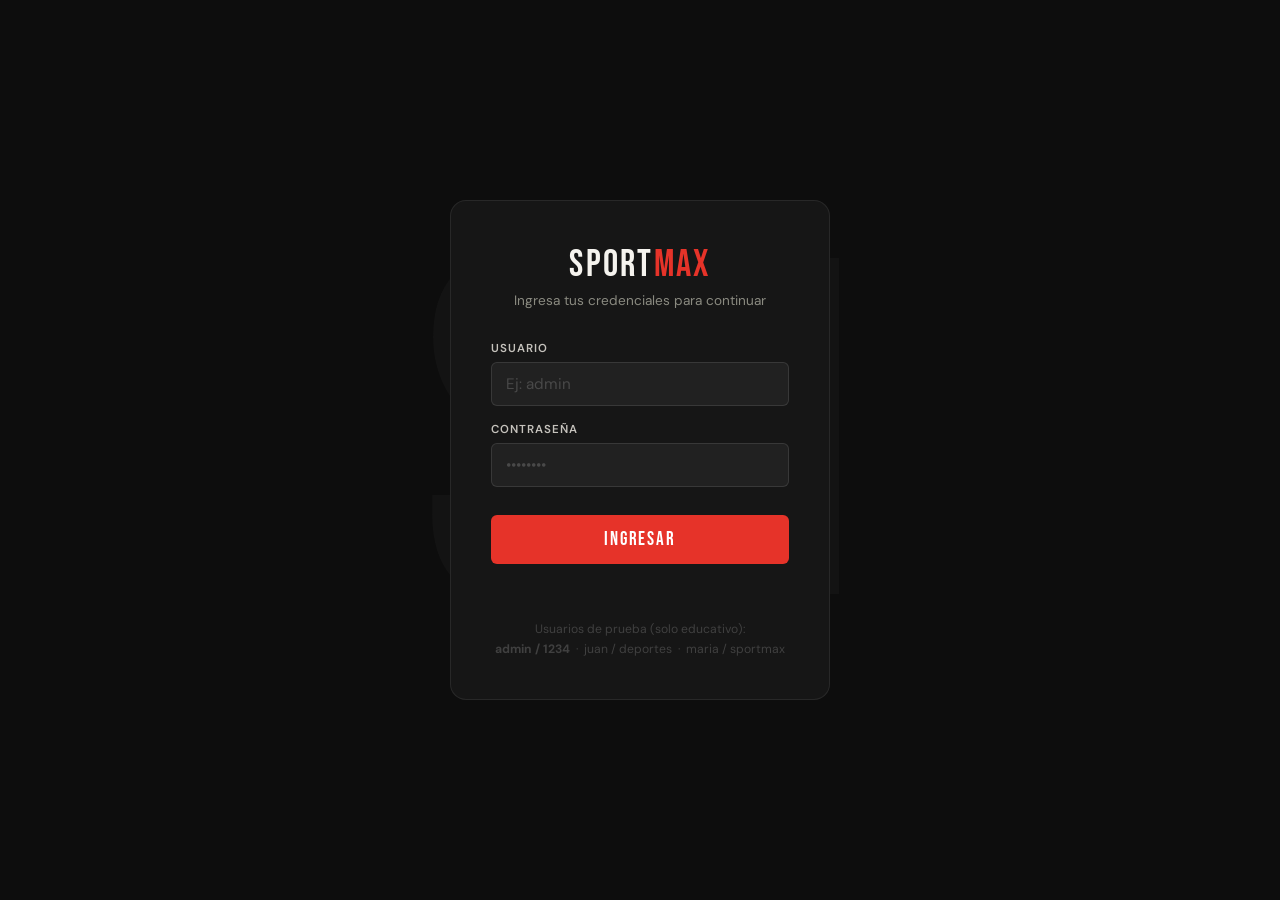
<file: sportmax/sportmax/login.html>
<!DOCTYPE html>
<html lang="es">
<head>
  <meta charset="UTF-8">
  <meta name="viewport" content="width=device-width, initial-scale=1.0">
  <title>Iniciar Sesión — SportMax</title>
  <link rel="stylesheet" href="css/styles.css">
</head>

<body class="login-body">

  <div class="login-box">
    <div class="login-logo">Sport<span>Max</span></div>
    <p class="login-subtitle">Ingresa tus credenciales para continuar</p>

    <form id="loginForm" novalidate>
      <div class="form-group">
        <label for="usuario">Usuario</label>
        <input type="text" id="usuario" name="usuario"
          placeholder="Ej: admin" autocomplete="username" required>
      </div>

      <div class="form-group">
        <label for="password">Contraseña</label>
        <input type="password" id="password" name="password"
          placeholder="••••••••" autocomplete="current-password" required>
      </div>

      <button type="submit" class="btn-login-submit">Ingresar</button>

      <p class="login-error" id="errorMsg" role="alert"></p>
    </form>

    <p class="login-hint">
      Usuarios de prueba (solo educativo):<br>
      <strong>admin / 1234</strong> &nbsp;·&nbsp;
      juan / deportes &nbsp;·&nbsp;
      maria / sportmax
    </p>
  </div>

  <script src="js/login.js"></script>

</body>
</html>
</file>
<file: sportmax/sportmax/css/styles.css>
@import url('https://fonts.googleapis.com/css2?family=Bebas+Neue&family=DM+Sans:wght@300;400;500;600&display=swap');

/* variables globales */
:root {
  --color-primary:      #e63329;
  --color-primary-dark: #b52820;
  --color-black:        #0d0d0d;
  --color-white:        #f5f3ee;
  --color-gray:         #8a8a80;
  --color-gray-light:   #e8e5de;
  --color-gray-mid:     #c5c2bc;
  --color-card:         #ffffff;
  --color-body-bg:      #f5f3ee;
  --color-nav-bg:       #0d0d0d;
  --color-sidebar-bg:   #161616;

  --font-display: 'Bebas Neue', sans-serif;
  --font-body:    'DM Sans', sans-serif;

  --radius-sm: 6px;
  --radius-md: 10px;
  --radius-lg: 16px;
  --shadow-card: 0 4px 24px rgba(0, 0, 0, 0.08);

  --sidebar-width: 220px;
  --header-height: 64px;
}

*, *::before, *::after {
  box-sizing: border-box;
  margin: 0;
  padding: 0;
}

body {
  font-family: var(--font-body);
  background: var(--color-body-bg);
  color: var(--color-black);
  min-height: 100vh;
  display: flex;
  flex-direction: column;
}

/* header */
.site-header {
  background: var(--color-nav-bg);
  color: var(--color-white);
  height: var(--header-height);
  display: flex;
  align-items: center;
  justify-content: space-between;
  padding: 0 2rem;
  position: sticky;
  top: 0;
  z-index: 100;
}

.header-logo {
  font-family: var(--font-display);
  font-size: 1.9rem;
  letter-spacing: 0.06em;
  color: var(--color-white);
  text-decoration: none;
}

.header-logo span {
  color: var(--color-primary);
}

.header-nav {
  display: flex;
  gap: 2rem;
  list-style: none;
}

.header-nav li a {
  color: var(--color-gray-mid);
  text-decoration: none;
  font-size: 0.82rem;
  font-weight: 500;
  letter-spacing: 0.07em;
  text-transform: uppercase;
  transition: color 0.2s;
}

.header-nav li a:hover {
  color: var(--color-white);
}

.header-actions {
  display: flex;
  align-items: center;
  gap: 1rem;
}

.btn-cart {
  background: var(--color-primary);
  color: white;
  border: none;
  border-radius: var(--radius-sm);
  padding: 8px 16px;
  font-family: var(--font-body);
  font-weight: 600;
  font-size: 0.85rem;
  cursor: pointer;
  display: flex;
  align-items: center;
  gap: 6px;
  transition: background 0.2s;
}

.btn-cart:hover {
  background: var(--color-primary-dark);
}

.btn-login-link {
  color: var(--color-gray-mid);
  font-size: 0.82rem;
  font-weight: 500;
  letter-spacing: 0.06em;
  text-transform: uppercase;
  text-decoration: none;
  transition: color 0.2s;
}

.btn-login-link:hover {
  color: var(--color-white);
}

/* layout */
.page-wrapper {
  display: flex;
  flex: 1;
}

/* sidebar */
.site-sidebar {
  width: var(--sidebar-width);
  background: var(--color-sidebar-bg);
  color: var(--color-white);
  padding: 2rem 0;
  flex-shrink: 0;
  min-height: calc(100vh - var(--header-height));
}

.sidebar-title {
  font-family: var(--font-display);
  font-size: 0.75rem;
  letter-spacing: 0.15em;
  color: var(--color-gray);
  text-transform: uppercase;
  padding: 0 1.5rem;
  margin-bottom: 0.8rem;
}

.sidebar-menu {
  list-style: none;
}

.sidebar-menu li a {
  display: flex;
  align-items: center;
  gap: 10px;
  padding: 0.7rem 1.5rem;
  color: var(--color-gray-mid);
  text-decoration: none;
  font-size: 0.88rem;
  font-weight: 500;
  transition: background 0.15s, color 0.15s;
  border-left: 3px solid transparent;
}

.sidebar-menu li a:hover,
.sidebar-menu li a.active {
  background: rgba(255, 255, 255, 0.06);
  color: var(--color-white);
  border-left-color: var(--color-primary);
}

.sidebar-icon {
  font-size: 1rem;
  width: 20px;
  text-align: center;
}

.sidebar-divider {
  border: none;
  border-top: 1px solid rgba(255, 255, 255, 0.06);
  margin: 1rem 1.5rem;
}

/* contenido principal */
.main-content {
  flex: 1;
  padding: 2.5rem;
  overflow-x: hidden;
}

/* hero */
.hero{
height: 50vh;
display: flex;
align-items: center;
justify-content: center;

background-image: 
linear-gradient(rgba(0,0,0,0.6), rgba(0,0,0,0.6)),
url("https://images.unsplash.com/photo-1546519638-68e109498ffc");

background-size: cover;
background-position: center;
background-repeat: no-repeat;

color: white;
text-align: center;
}

.hero-content{
max-width: 600px;
padding: 20px;
}

.hero h1{
font-size: 3rem;
margin-bottom: 10px;
}

.hero p{
font-size: 1.8rem;
margin-bottom: 20px;
}

.btn-hero{
background: #e53935;
color: white;
padding: 12px 25px;
border-radius: 6px;
text-decoration: none;
font-weight: bold;
transition: 0.3s;
}

.btn-hero:hover{
background: #b71c1c;
}

.btn-primary {
  background: var(--color-primary);
  color: white;
  border: none;
  border-radius: var(--radius-sm);
  padding: 12px 26px;
  font-family: var(--font-body);
  font-weight: 600;
  font-size: 0.9rem;
  cursor: pointer;
  transition: background 0.2s, transform 0.15s;
  text-decoration: none;
  display: inline-block;
}

.btn-primary:hover {
  background: var(--color-primary-dark);
  transform: translateY(-1px);
}

.hero-card {
  width: 180px;
  height: 200px;
  border-radius: var(--radius-lg);
  background: #1a1a1a;
  border: 1px solid rgba(255, 255, 255, 0.06);
  display: flex;
  flex-direction: column;
  align-items: center;
  justify-content: center;
  flex-shrink: 0;
}

.hero-emoji-big {
  font-size: 4.5rem;
  margin-bottom: 0.5rem;
}

.hero-tag {
  font-family: var(--font-display);
  font-size: 1rem;
  color: var(--color-primary);
  letter-spacing: 0.1em;
}

/* seccion productos */
.section-header {
  display: flex;
  justify-content: space-between;
  align-items: baseline;
  margin-bottom: 1.5rem;
}

.section-title {
  font-family: var(--font-display);
  font-size: 2rem;
  letter-spacing: 0.04em;
}

.products-count {
  font-size: 0.85rem;
  color: var(--color-gray);
}

.products-grid {
  display: grid;
  grid-template-columns: repeat(auto-fill, minmax(230px, 1fr));
  gap: 1.25rem;
}

/* tarjeta de producto */
.product-card {
  background: var(--color-card);
  border-radius: var(--radius-md);
  overflow: hidden;
  border: 1px solid var(--color-gray-light);
  transition: transform 0.2s, box-shadow 0.2s;
  display: flex;
  flex-direction: column;
}

.product-card:hover {
  transform: translateY(-4px);
  box-shadow: var(--shadow-card);
}

.product-img {
  height: 200px;
  background: #f0ede6;
  overflow: hidden;
  position: relative;
  display: flex;
  align-items: center;
  justify-content: center;
}

.product-img img {
  width: 100%;
  height: 100%;
  object-fit: cover;
  display: block;
  transition: transform 0.4s ease;
}

.product-card:hover .product-img img {
  transform: scale(1.05);
}

.product-img-fallback {
  font-size: 4.5rem;
  display: none;
  align-items: center;
  justify-content: center;
  width: 100%;
  height: 100%;
}

.product-badge {
  position: absolute;
  top: 10px;
  left: 10px;
  background: var(--color-primary);
  color: white;
  font-size: 0.68rem;
  font-weight: 700;
  letter-spacing: 0.08em;
  text-transform: uppercase;
  padding: 3px 10px;
  border-radius: 4px;
}

.product-info {
  padding: 1rem 1.1rem;
  flex: 1;
  display: flex;
  flex-direction: column;
}

.product-cat {
  font-size: 0.7rem;
  font-weight: 600;
  color: var(--color-gray);
  text-transform: uppercase;
  letter-spacing: 0.09em;
  margin-bottom: 4px;
}

.product-name {
  font-size: 0.98rem;
  font-weight: 600;
  color: var(--color-black);
  margin-bottom: 4px;
  line-height: 1.3;
}

.product-desc {
  font-size: 0.8rem;
  color: var(--color-gray);
  line-height: 1.5;
  flex: 1;
  margin-bottom: 1rem;
}

.product-footer {
  display: flex;
  justify-content: space-between;
  align-items: center;
}

.product-price {
  font-family: var(--font-display);
  font-size: 1.4rem;
  color: var(--color-black);
  letter-spacing: 0.02em;
}

.btn-add {
  background: var(--color-black);
  color: white;
  border: none;
  border-radius: var(--radius-sm);
  padding: 7px 13px;
  font-size: 0.78rem;
  font-weight: 600;
  font-family: var(--font-body);
  cursor: pointer;
  transition: background 0.2s;
}

.btn-add:hover {
  background: var(--color-primary);
}

/* footer */
.site-footer {
  background: var(--color-black);
  color: var(--color-gray);
  padding: 2rem 2.5rem;
}

.footer-inner {
  display: flex;
  justify-content: space-between;
  align-items: center;
  flex-wrap: wrap;
  gap: 1rem;
  border-top: 1px solid rgba(255, 255, 255, 0.06);
  padding-top: 1.5rem;
}

.footer-brand {
  font-family: var(--font-display);
  font-size: 1.5rem;
  color: var(--color-white);
  letter-spacing: 0.06em;
}

.footer-brand span {
  color: var(--color-primary);
}

.footer-copy {
  font-size: 0.82rem;
}

.footer-links {
  display: flex;
  gap: 1.5rem;
  list-style: none;
}

.footer-links li a {
  color: var(--color-gray);
  text-decoration: none;
  font-size: 0.82rem;
  transition: color 0.2s;
}

.footer-links li a:hover {
  color: var(--color-white);
}

/* toast */
.toast {
  position: fixed;
  bottom: 2rem;
  right: 2rem;
  background: var(--color-black);
  color: var(--color-white);
  padding: 12px 22px;
  border-radius: var(--radius-sm);
  border-left: 4px solid var(--color-primary);
  font-size: 0.88rem;
  font-weight: 500;
  z-index: 999;
  transform: translateY(100px);
  opacity: 0;
  transition: transform 0.3s ease, opacity 0.3s ease;
  pointer-events: none;
}

.toast.toast--visible {
  transform: translateY(0);
  opacity: 1;
}

/* login */
.login-body {
  background: var(--color-black);
  display: flex;
  align-items: center;
  justify-content: center;
  min-height: 100vh;
  position: relative;
  overflow: hidden;
}

.login-body::before {
  content: 'SM';
  position: absolute;
  font-family: var(--font-display);
  font-size: 30rem;
  color: rgba(255, 255, 255, 0.025);
  pointer-events: none;
  user-select: none;
}

.login-box {
  background: #161616;
  border: 1px solid rgba(255, 255, 255, 0.08);
  border-radius: var(--radius-lg);
  padding: 2.5rem;
  width: 100%;
  max-width: 380px;
  position: relative;
  z-index: 1;
}

.login-logo {
  font-family: var(--font-display);
  font-size: 2.4rem;
  color: var(--color-white);
  letter-spacing: 0.06em;
  text-align: center;
  margin-bottom: 0.3rem;
}

.login-logo span {
  color: var(--color-primary);
}

.login-subtitle {
  text-align: center;
  color: var(--color-gray);
  font-size: 0.85rem;
  margin-bottom: 2rem;
}

.form-group {
  margin-bottom: 1rem;
}

.form-group label {
  display: block;
  font-size: 0.72rem;
  font-weight: 600;
  letter-spacing: 0.09em;
  text-transform: uppercase;
  color: var(--color-gray-mid);
  margin-bottom: 6px;
}

.form-group input {
  width: 100%;
  background: rgba(255, 255, 255, 0.05);
  border: 1px solid rgba(255, 255, 255, 0.1);
  border-radius: var(--radius-sm);
  padding: 11px 14px;
  color: var(--color-white);
  font-family: var(--font-body);
  font-size: 0.95rem;
  outline: none;
  transition: border-color 0.2s;
}

.form-group input:focus {
  border-color: var(--color-primary);
}

.form-group input::placeholder {
  color: rgba(255, 255, 255, 0.18);
}

.btn-login-submit {
  width: 100%;
  background: var(--color-primary);
  color: white;
  border: none;
  border-radius: var(--radius-sm);
  padding: 13px;
  font-family: var(--font-display);
  font-size: 1.2rem;
  letter-spacing: 0.1em;
  cursor: pointer;
  margin-top: 0.75rem;
  transition: background 0.2s;
}

.btn-login-submit:hover {
  background: var(--color-primary-dark);
}

.login-error {
  color: #ff6b6b;
  font-size: 0.82rem;
  text-align: center;
  margin-top: 0.8rem;
  min-height: 1.2rem;
}

.login-hint {
  text-align: center;
  margin-top: 1.5rem;
  font-size: 0.76rem;
  color: rgba(255, 255, 255, 0.18);
  line-height: 1.6;
}

/* responsive */
@media (max-width: 900px) {
  .site-sidebar { display: none; }
  .hero { grid-template-columns: 1fr; }
  .hero-card { display: none; }
}

@media (max-width: 600px) {
  .site-header { padding: 0 1.2rem; }
  .header-nav { display: none; }
  .main-content { padding: 1.5rem 1.2rem; }
}
.product-card{
border-radius:12px;
overflow:hidden;
transition:0.3s;
}

.product-card:hover{
transform:translateY(-5px);
box-shadow:0 10px 25px rgba(0,0,0,0.2);
}
</file>
